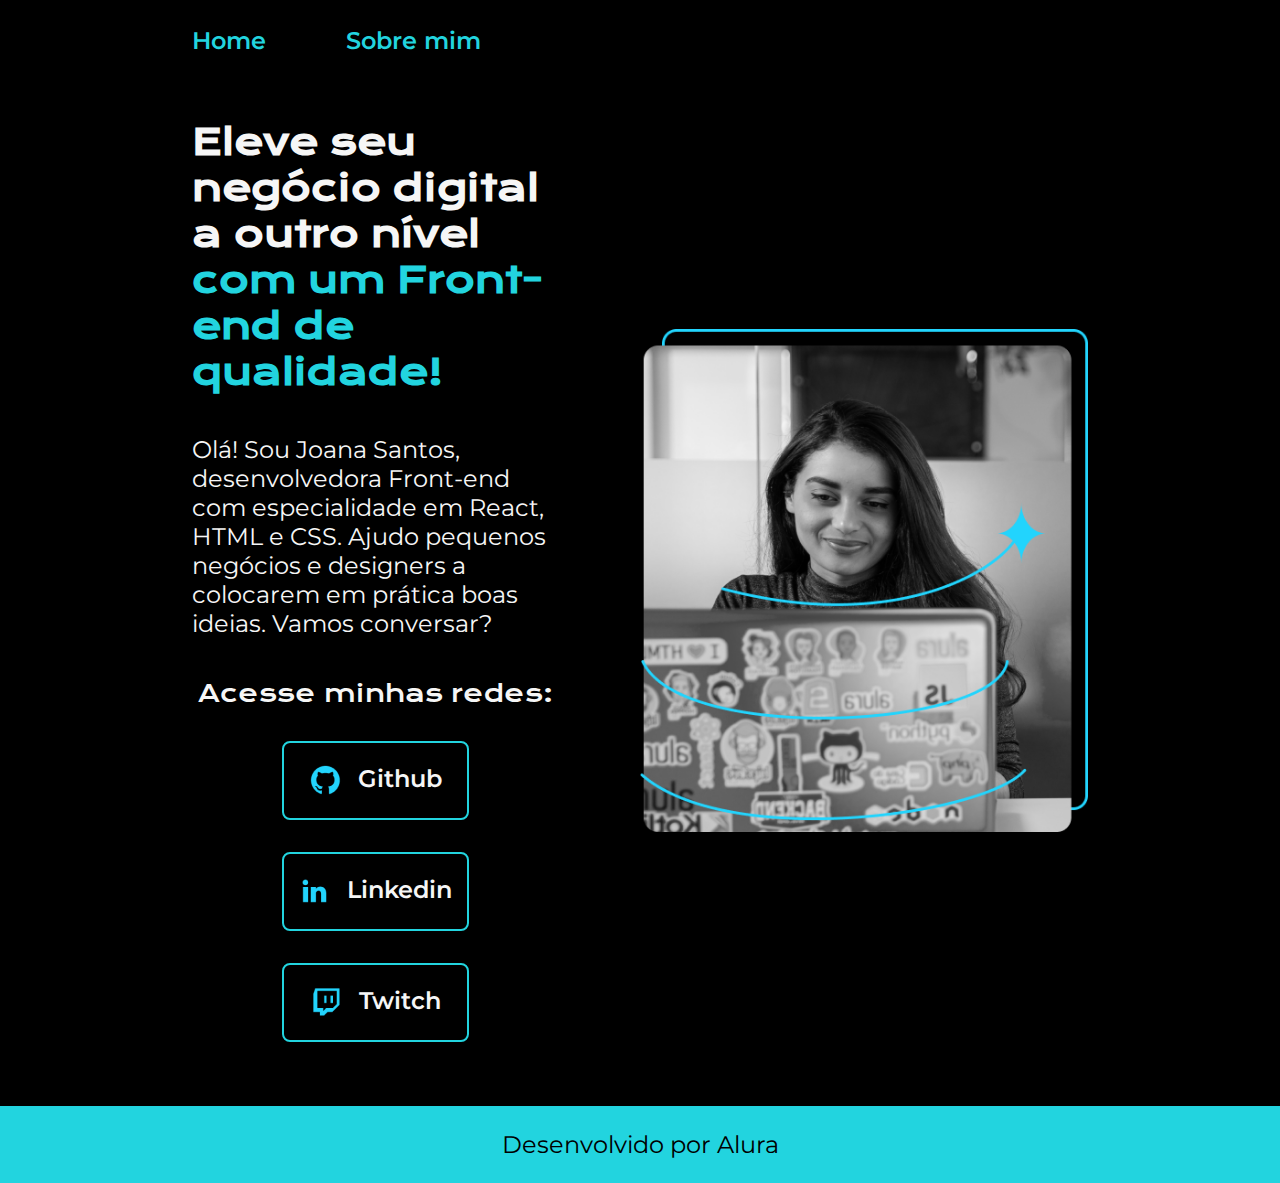
<file: index.html>
<!DOCTYPE html>
<html lang="pt-br">
<head>
    <link rel="stylesheet" href="styles/styles.css">
    <meta charset="UTF-8">
    <meta http-equiv="X-UA-Compatible" content="IE=edge">
    <meta name="viewport" content="width=device-width, initial-scale=1.0">
    <title>Portfolio 3</title>
</head>
<body>
    <header class="cabecalho">
        <nav class="cabecalho__menu">
            <a class="cabecalho__menu__link" href="index.html" >Home</a>
            <a class="cabecalho__menu__link" href="about.html">Sobre mim</a>
        </nav>
    </header>
    <main class="apresentacao">
        <section class="apresentacao__conteudo">
            <h1 class="apresentacao__conteudo__titulo">Eleve seu negócio digital a outro nível <strong class="titulo-destaque">com um Front-end de qualidade!</strong></h1>
            <p class="apresentacao__conteudo__texto">Olá! Sou Joana Santos, desenvolvedora Front-end com especialidade em React, HTML e CSS. Ajudo pequenos negócios e designers a colocarem em prática boas ideias. Vamos conversar?</p>
            <div class="apresentacao__links">
                <h2 class="apresentacao__links__subtitulo">Acesse minhas redes:</h2>
                <a class="apresentacao__links__navegacao" href="https://github.com/rafaballerini" target="_blank">
                    <img src="assets/github.png" alt="ícone github">
                    Github
                </a>
                <a class="apresentacao__links__navegacao" href="https://linkedin.com/in/rafaellaballerini" target="_blank">
                    <img src="assets/linkedin.png" alt="ícone linkedin">
                    Linkedin
                </a>
                <a class="apresentacao__links__navegacao" href="https://twitch.tv/guilimadev" target="_blank">
                    <img src="assets/twitch.png" alt="ícone twitch">
                    Twitch
                </a>
            </div>
        </section>
        <img class="apresentacao__imagem" src="assets/Imagem.png" alt="Foto da Joana Santos programando">
    </main>
    <footer class="rodape">
        <p>Desenvolvido por Alura</p>
    </footer>
</body>
</html>
</file>
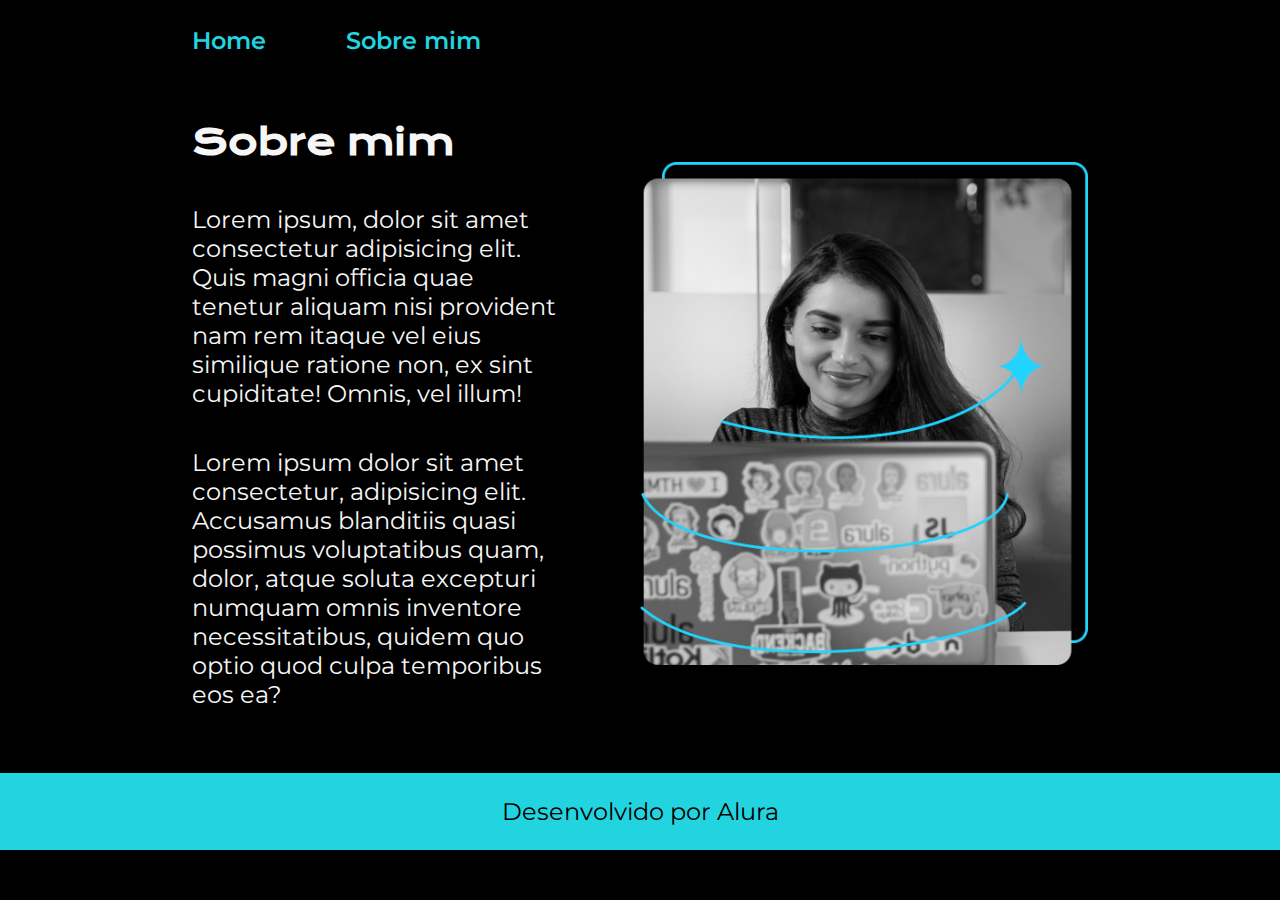
<file: about.html>
<!DOCTYPE html>
<html lang="en">
<head>
    <meta charset="UTF-8">
    <meta http-equiv="X-UA-Compatible" content="IE=edge">
    <meta name="viewport" content="width=device-width, initial-scale=1.0">
    <title>Sobre Mim</title>
    <link rel="stylesheet" href="styles/styles.css">
</head>
<body>
    <header class="cabecalho">
        <nav class="cabecalho__menu">
            <a class="cabecalho__menu__link" href="index.html" >Home</a>
            <a class="cabecalho__menu__link" href="about.html">Sobre mim</a>
        </nav>
    </header>
    <main class="apresentacao">
        <section class="apresentacao__conteudo">
            <h1 class="apresentacao__conteudo__titulo">Sobre mim</h1>
            <p class="apresentacao__conteudo__texto">Lorem ipsum, dolor sit amet consectetur adipisicing elit. Quis magni officia quae tenetur aliquam nisi provident nam rem itaque vel eius similique ratione non, ex sint cupiditate! Omnis, vel illum!</p>
            <p class="apresentacao__conteudo__texto">Lorem ipsum dolor sit amet consectetur, adipisicing elit. Accusamus blanditiis quasi possimus voluptatibus quam, dolor, atque soluta excepturi numquam omnis inventore necessitatibus, quidem quo optio quod culpa temporibus eos ea?</p>
        </section>
        <img class="apresentacao__imagem" src="assets/Imagem.png" alt="foto da Joana Santos">
    </main>
    <footer class="rodape">
        <p>Desenvolvido por Alura</p>
    </footer>
</body>
</html>
</file>
<file: styles/styles.css>
@import url('https://fonts.googleapis.com/css2?family=Krona+One&family=Montserrat:ital,wght@0,100..900;1,100..900&display=swap');

:root {
    --cor-primaria: black;
    --cor-secundaria: #f6f6f6;
    --cor-terciaria: #22d4df;
    --cor-hover: #272727;

    --fonte-primaria: 'Krona One', sans-serif;
    --fonte-secundaria: 'Montserrat', sans-serif;
}

* {
    margin: 0;
    padding: 0;
}

body {
    box-sizing: border-box;
    background-color: var(--cor-primaria);
    color: var(--cor-secundaria);
}

.titulo-destaque {
    color: var(--cor-terciaria);
}

.cabecalho {
    padding: 2% 0 0 15%;
}

.cabecalho__menu {
    display: flex;
    gap: 80px;
}

.cabecalho__menu__link {
    font-family: var(--fonte-secundaria);
    font-size: 1.5rem;
    font-weight: 600;

    color: var(--cor-terciaria);
    text-decoration: none;
}

.apresentacao {
    padding: 5% 15%;
    display: flex;
    flex-direction: row;
    align-items: center;
    justify-content: space-between;
    gap: 82px;
}

.apresentacao__conteudo {
    width: 50%;
    display: flex;
    flex-direction: column;
    gap: 40px;
}
.apresentacao__conteudo__titulo {
    font-size: 2.25rem;
    font-family: var(--fonte-primaria);
}

.apresentacao__conteudo__texto {
    font-size: 1.5rem;
    font-family: var(--fonte-secundaria);
    font-weight: 400;
}

.apresentacao__links {
    display: flex;
    flex-direction: column;
    justify-content: space-between;
    align-items: center;
    gap: 32px;
}

.apresentacao__links__subtitulo {
    font-family: var(--fonte-primaria);
    font-weight: 400;
    font-size: 1.5rem;
}

.apresentacao__links__navegacao {
    display: flex;
    justify-content: center;
    gap: 16px;

    border: 2px solid var(--cor-terciaria);
    border-radius: 8px;
    width: 50%;
    padding: 21.5px 0;

    font-size: 1.5rem;
    font-family: var(--fonte-secundaria);
    font-weight: 600;

    color: var(--cor-secundaria);
    text-align: center;
    text-decoration: none;
    
}

.apresentacao__links__link:hover {
    background-color: var(--cor-hover);
}

.apresentacao__imagem {
    width: 50%;
}

.rodape {
    padding: 24px;

    color: var(--cor-primaria);
    background-color: var(--cor-terciaria);

    font-size: 1.5rem;
    font-family: var(--fonte-secundaria);
    font-weight: 400;

    text-align: center;
}

@media (max-width: 1200px) {
    .cabecalho {
        padding: 10%;
    }

    .cabecalho__menu {
        justify-content: center;
    }
    
    .apresentacao {
        flex-direction: column-reverse;
        padding: 5%;
    }

    .apresentacao__conteudo {
        width: auto;
    }
}
</file>
